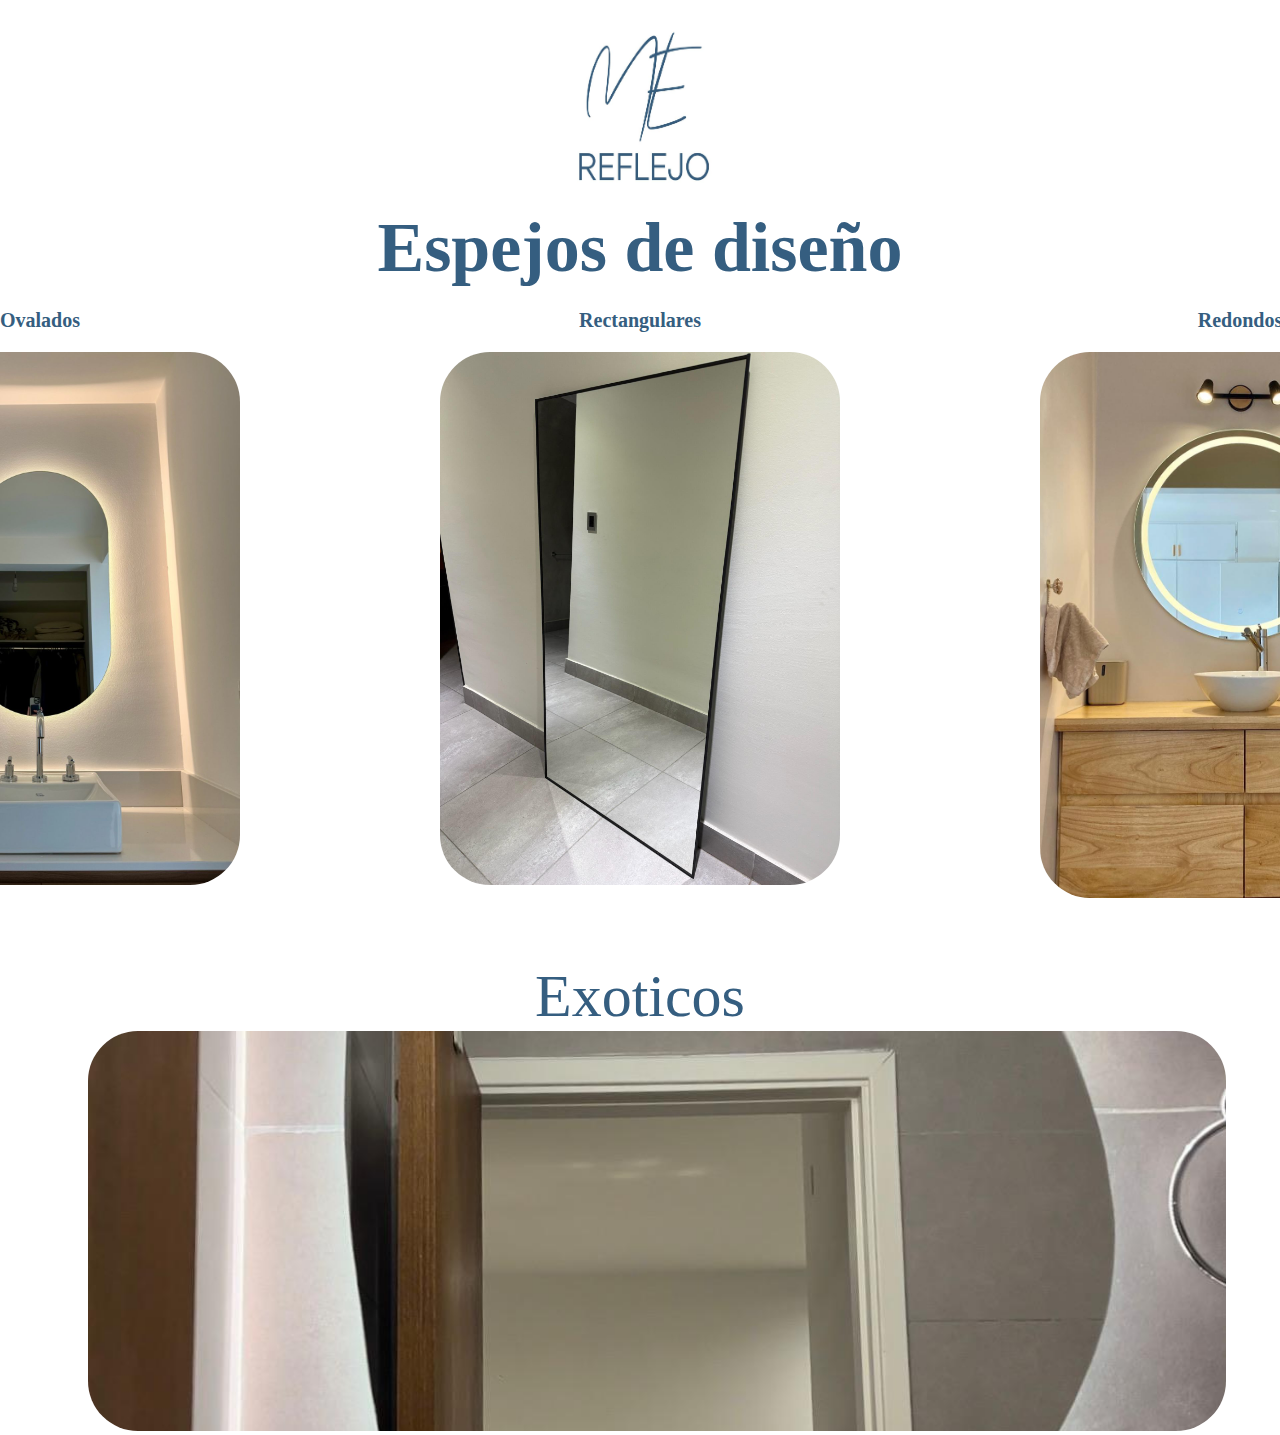
<file: index.html>
<!DOCTYPE html>
<html lang="es">

<head>
    <meta charset="UTF-8">
    <meta name="viewport" content="width=device-width, initial-scale=1.0">
    <meta name="description" content="Espejos modernos y a medida para tu hogar. ¡Envios rapidos a toda Argentina!">
    <title>Me reflejo</title>
    <link rel="stylesheet" href="Estilosindex.css">



</head>

<body>
    <header>
        <div class="container">
            <img src="./Imagenes/logo-mereflejo.jpeg" alt="logo-para-el-titulo" class="logo-mereflejo">
        </div>
        <section class="seccion-titulo">
            <h1>Espejos de diseño</h1>
        </section>

       </header>





    <div class="Imagenes_hub">

        <div class="titulos">
            <p>Ovalados</p>
            <a href="./paginas/Espejo_ovalado.html" target="_blank"><img src="Imagenes/Espejo ovalado.jpeg" alt=""></a>
        </div>

        <div class="titulos">
            <p>Rectangulares</p>
            <a href="./paginas/espejo_rectangular.html" target="_blank"><img src="Imagenes/espejorectangular.jpeg" alt=""></a>
        </div>


        <div class="titulos">
            <p>Redondos</p>
            <a href="./paginas/espejo_redondo.html" target="_blank"><img src="Imagenes/redondo1.jpeg" alt=""></a>
        </div>
    </div>

    <div class="imagen_exoticos">
        <P>Exoticos </P>
        <a href="./paginas/espejo_exotico.html" target="_blank"><img src="Imagenes/exotico1.jpeg" alt=""></a>
    </div>







</body>

</html>
</file>
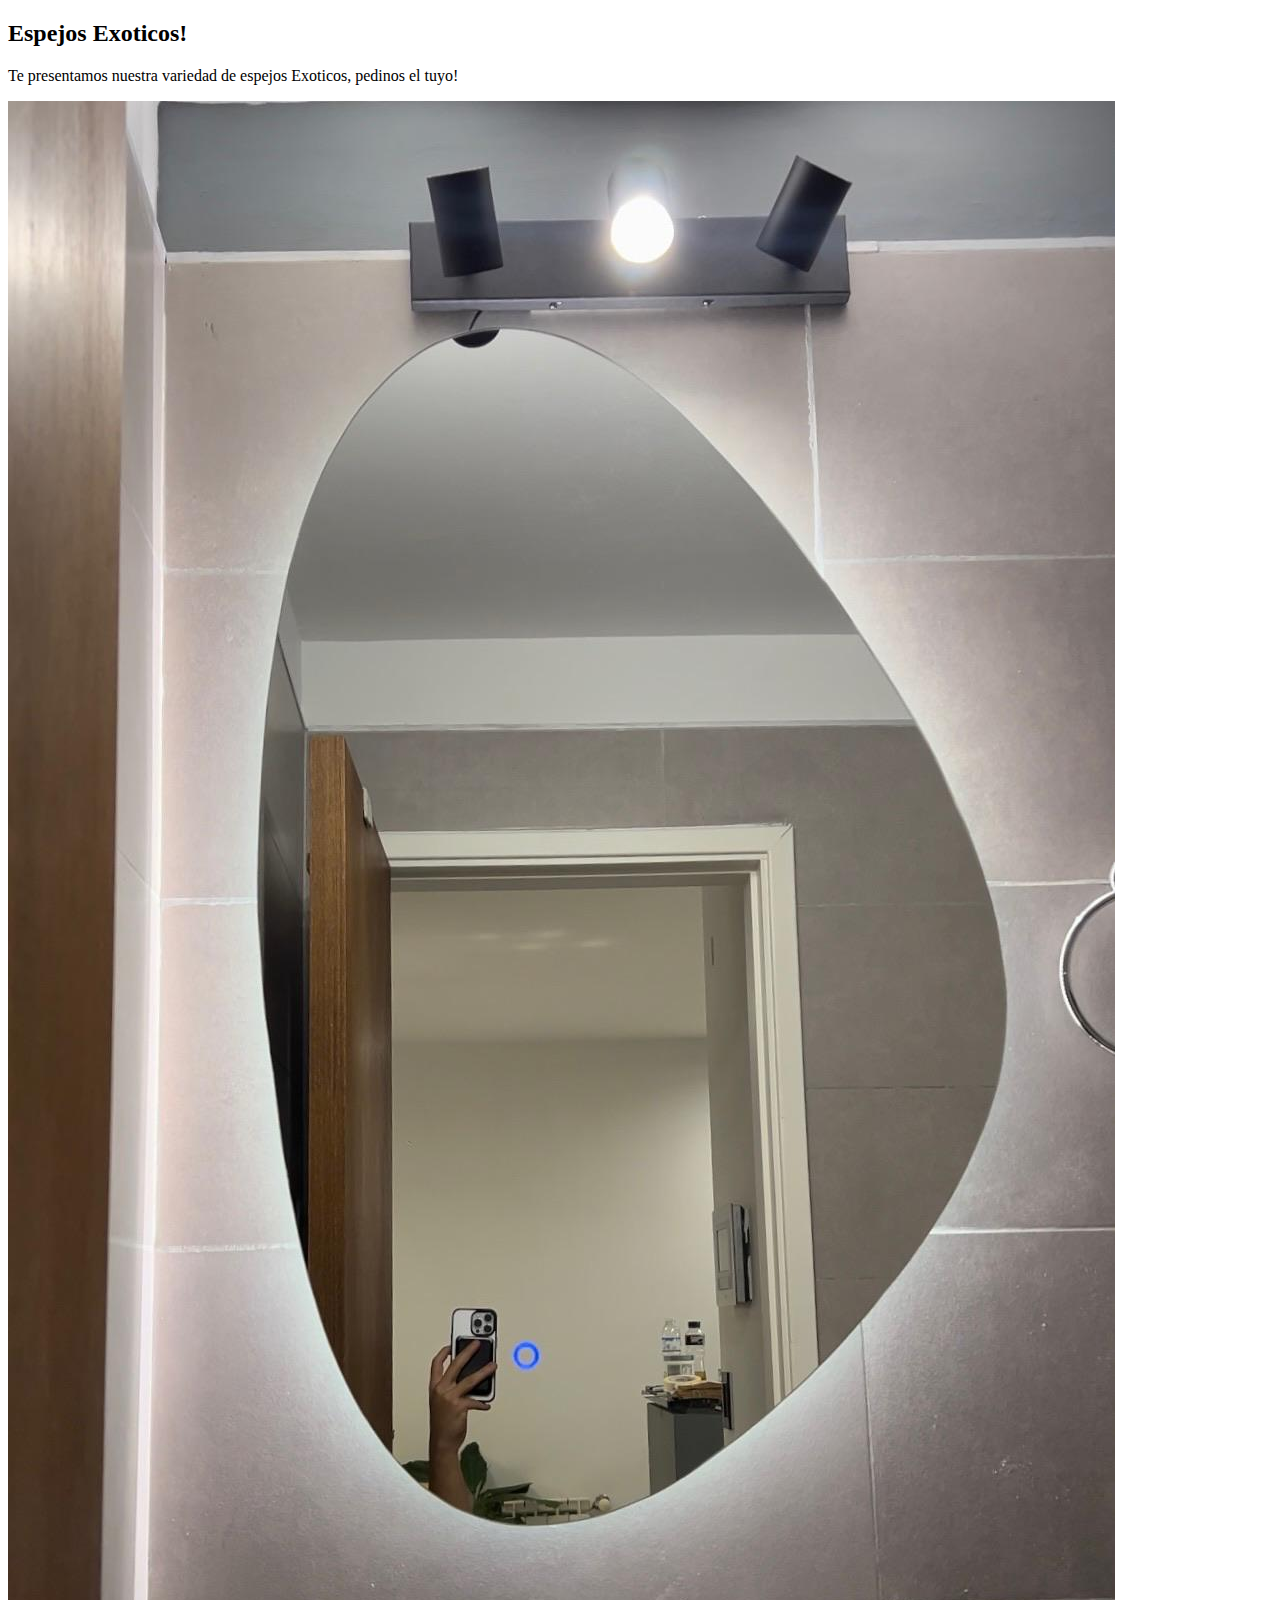
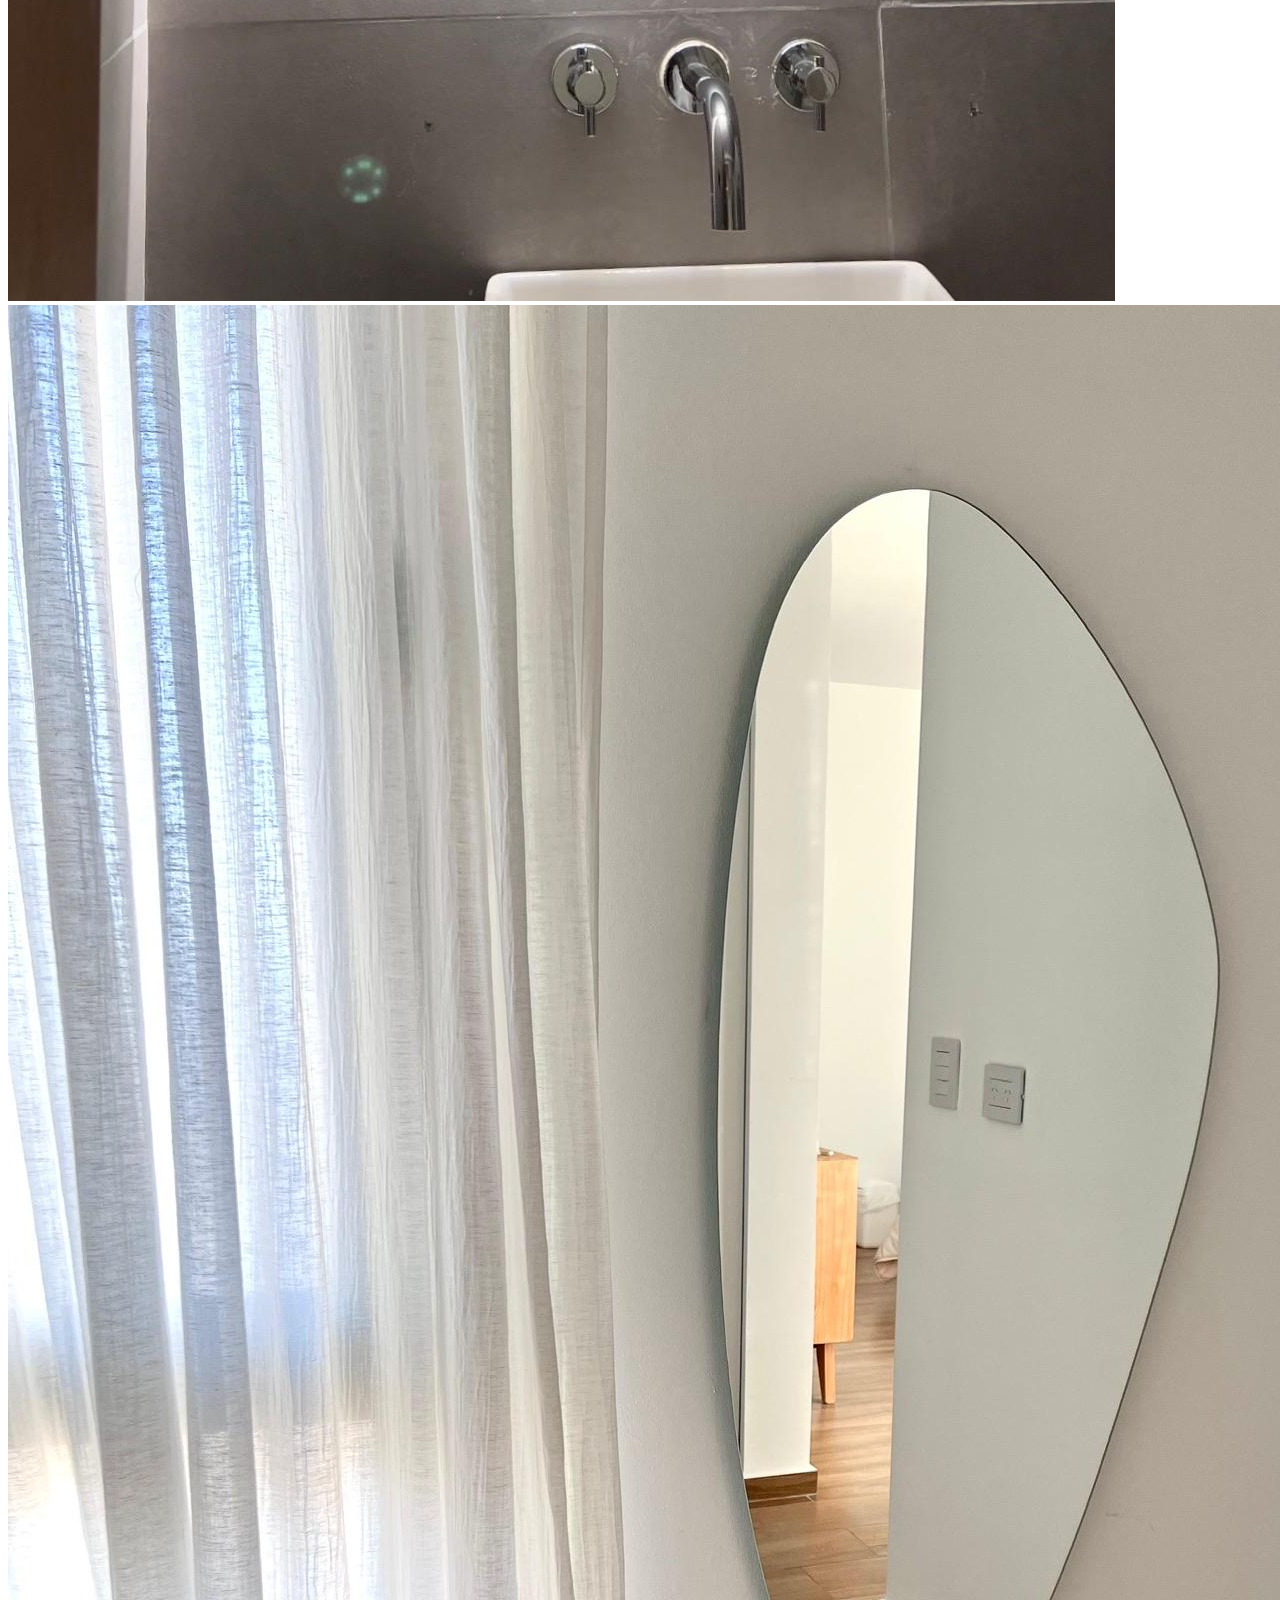
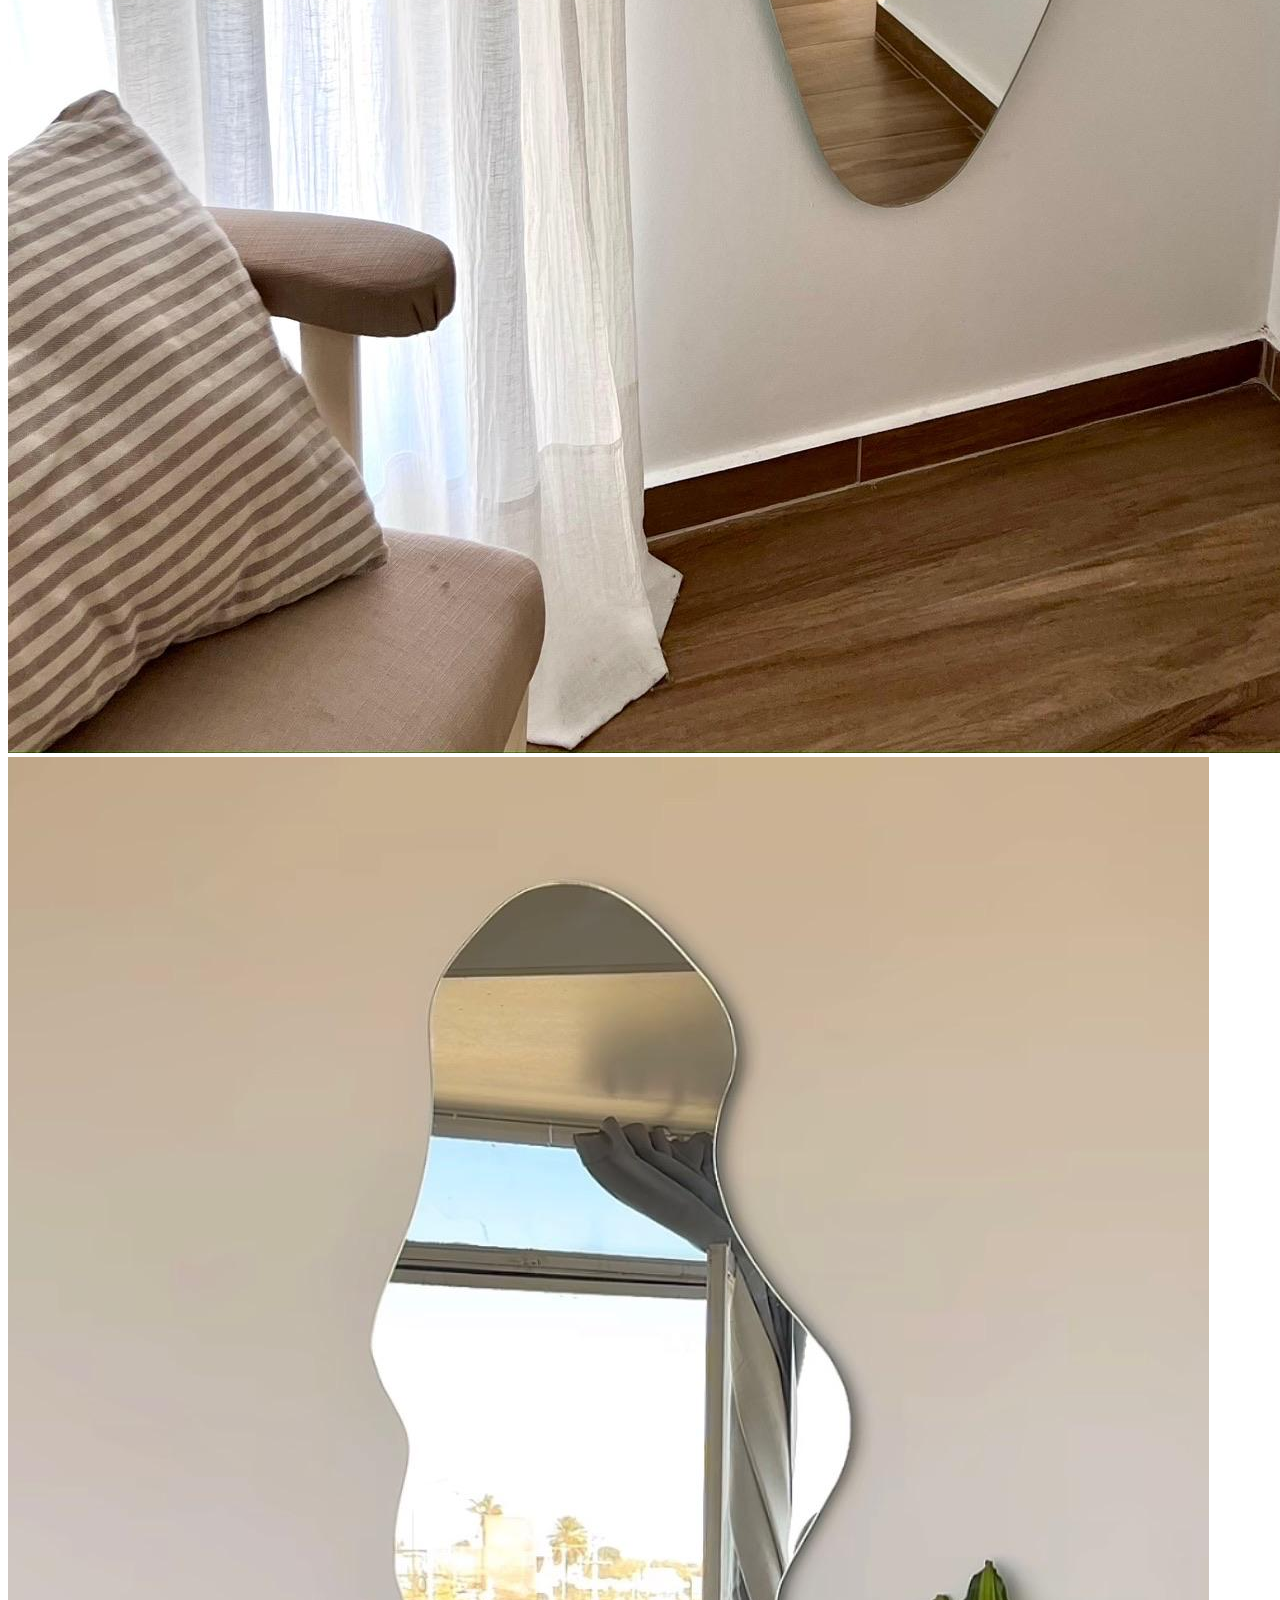
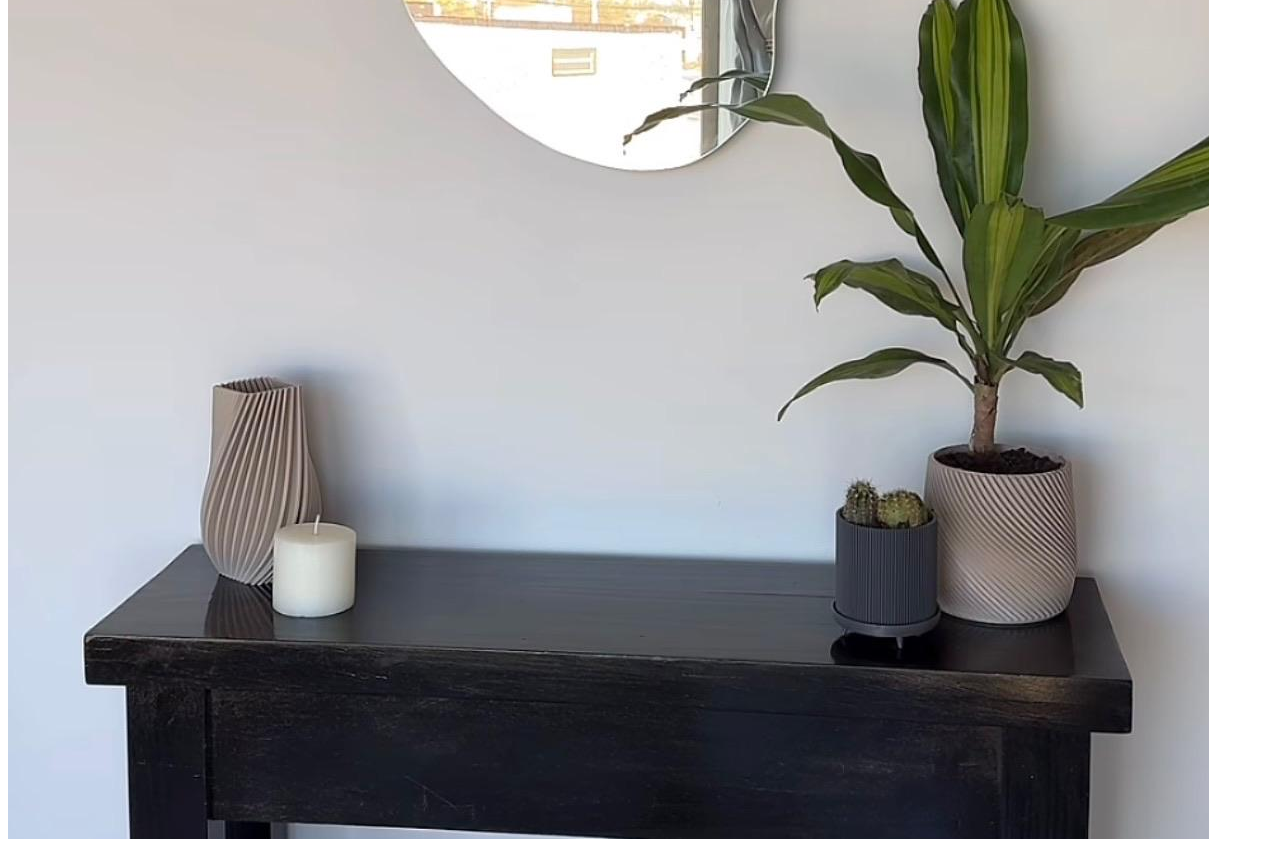
<file: paginas/espejo_exotico.html>
<!DOCTYPE html>
<html lang="en">

<head>
    <meta charset="UTF-8">
    <meta name="viewport" content="width=device-width, initial-scale=1.0">
    <title>Me reflejo</title>
    <link rel="stylesheet" href="../Estilosindex.css">
</head>

<body>
    <section id="espejoexoticodesc">
        <h2>Espejos Exoticos!</h2>
        <p>Te presentamos nuestra variedad de espejos Exoticos, pedinos el tuyo!</p>
    </section>

    <div id="espejosexoticos">
        <div class="contenedor">
            <img src="../Imagenes/exotico1.jpeg" alt="">
            <img src="../Imagenes/exotico2.jpeg" alt="">
            <img src="../Imagenes/exotico3.jpeg" alt="">
        </div>
    </div>


</body>

</html>
</file>
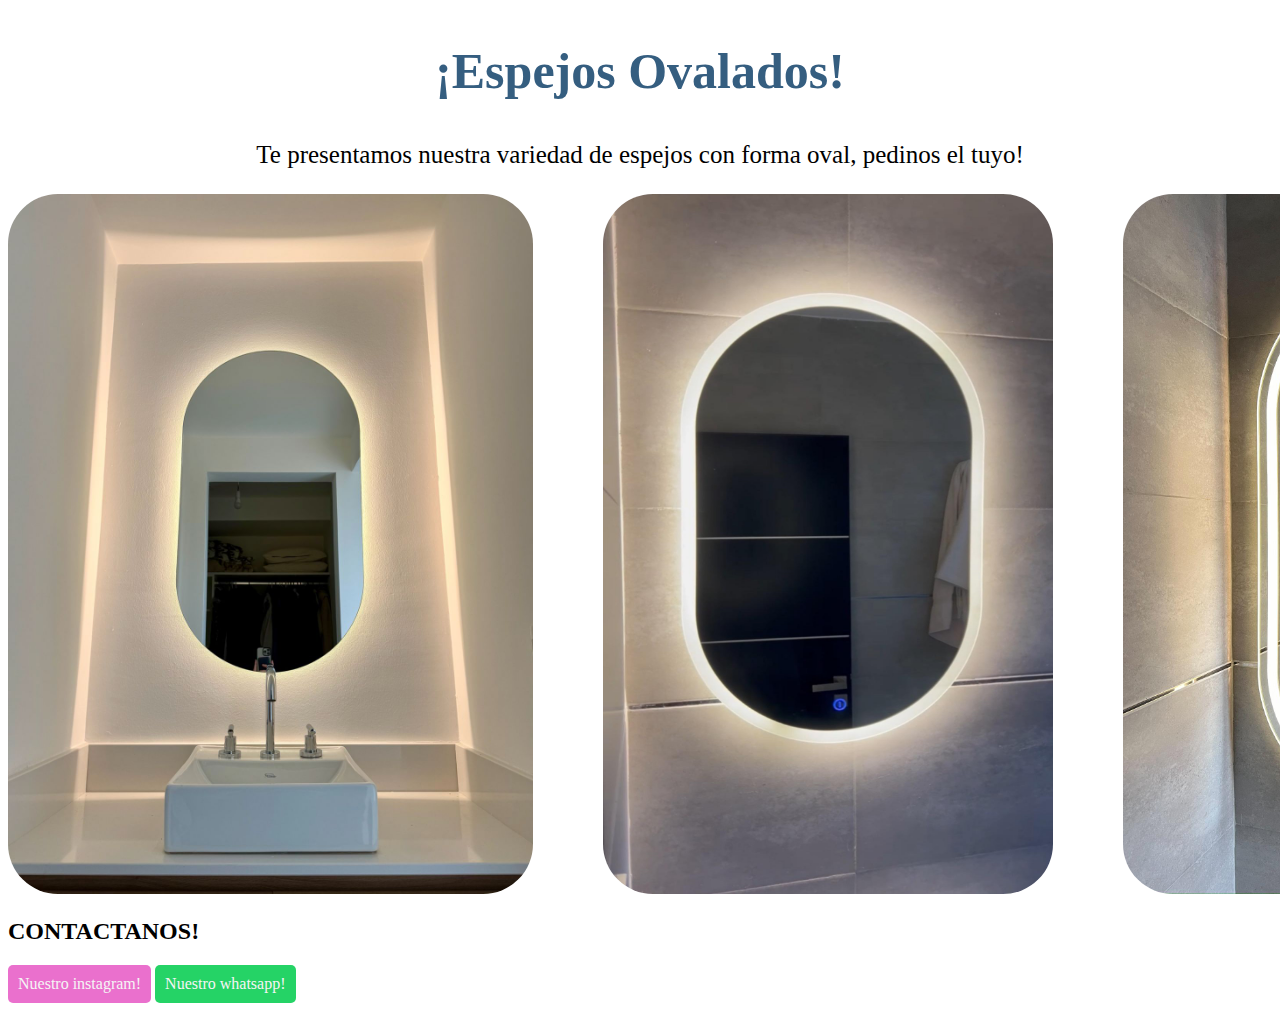
<file: paginas/Espejo_ovalado.html>
<!DOCTYPE html>
<html lang="es">

<head>
    <meta charset="UTF-8">
    <meta name="viewport" content="width=device-width, initial-scale=1.0">
    <title>Me reflejo</title>
    <link rel="stylesheet" href="../Estilosindex.css">
</head>

<body>
    <header class="ovaladostitulo">
        <h2>¡Espejos Ovalados!</h2>
        <p>Te presentamos nuestra variedad de espejos con forma oval, pedinos el tuyo!</p>
    </header>

    <section class="catalogo-ovalados">
        <div class="ovalado1">
            <img src="../Imagenes/Espejo ovalado.jpeg" alt="">
        </div>

        <div class="ovalado2">
            <img src="../Imagenes/ovalado2.jpeg" alt="">
        </div>

        <div class="ovalado3">
            <img src="../Imagenes/ovalado3.jpeg" alt="">
        </div>
    </section>

    <footer>
        <h2>CONTACTANOS!</h2>
        
        <div class="boton-instagram"><a href="https://www.instagram.com/me.reflejo/" target="_blank" rel="noopener noreferrer">Nuestro instagram!</a>
        </div>

        <div class="boton-wsp"><a href="https://wa.me/5493515641543" target="_blank" rel="noopener noreferrer">Nuestro whatsapp!</a>
        </div>

    
    </footer>













</body>

</html>
</file>
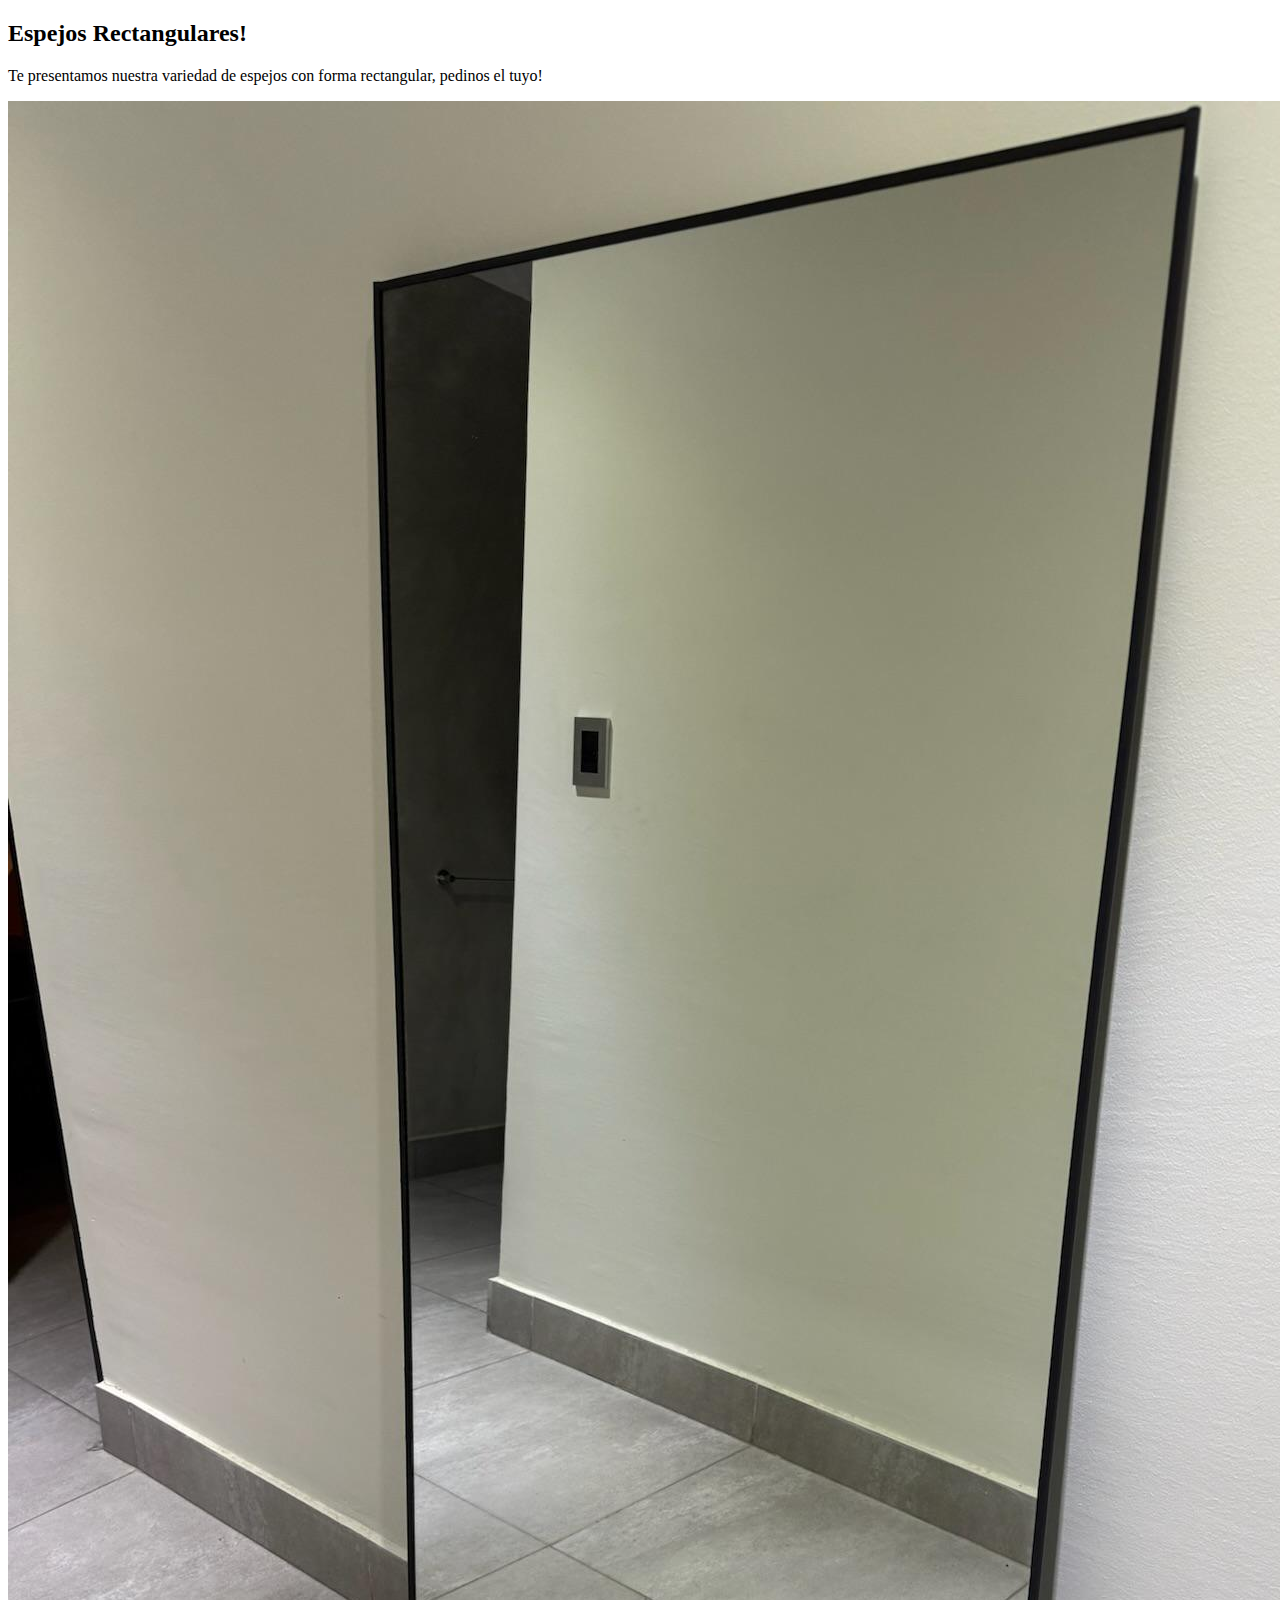
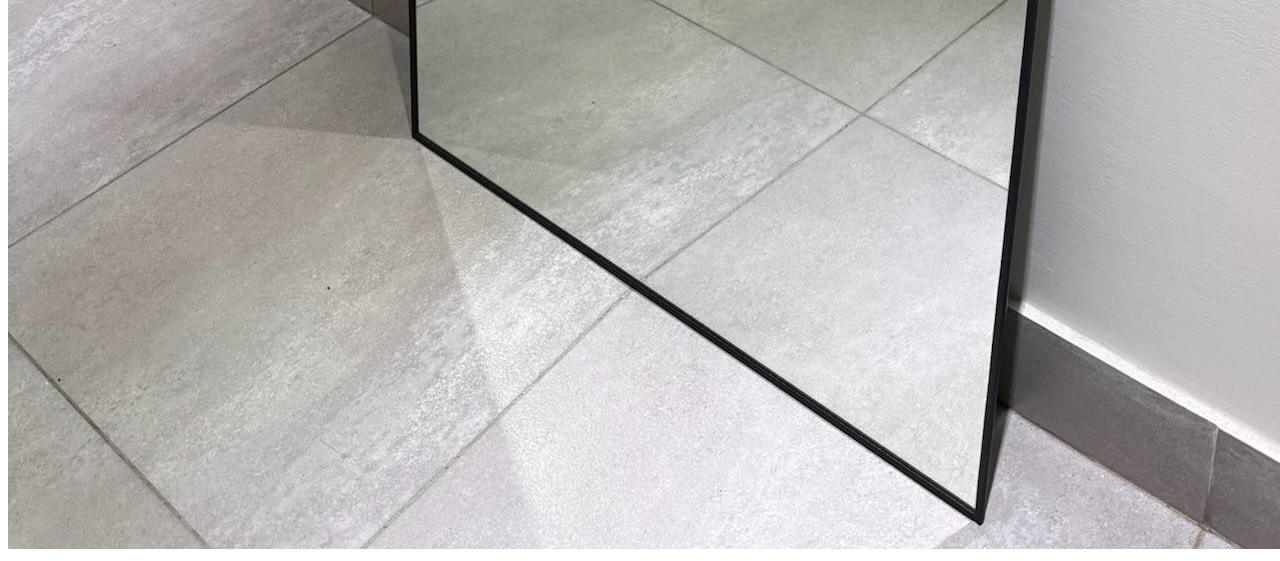
<file: paginas/espejo_rectangular.html>
<!DOCTYPE html>
<html lang="en">

<head>
    <meta charset="UTF-8">
    <meta name="viewport" content="width=device-width, initial-scale=1.0">
    <title>Me reflejo</title>
    <link rel="stylesheet" href="../Estilosindex.css">
</head>

<body>
    <section id="espejorectangularesc">
        <h2>Espejos Rectangulares!</h2>
        <p>Te presentamos nuestra variedad de espejos con forma rectangular, pedinos el tuyo!</p>
    </section>

    <div id="espejosrectangulares">
        <div class="contenedor">
            <img src="../Imagenes/espejorectangular.jpeg" alt="">
           
        </div>
    </div>


</body>

</html>
</file>
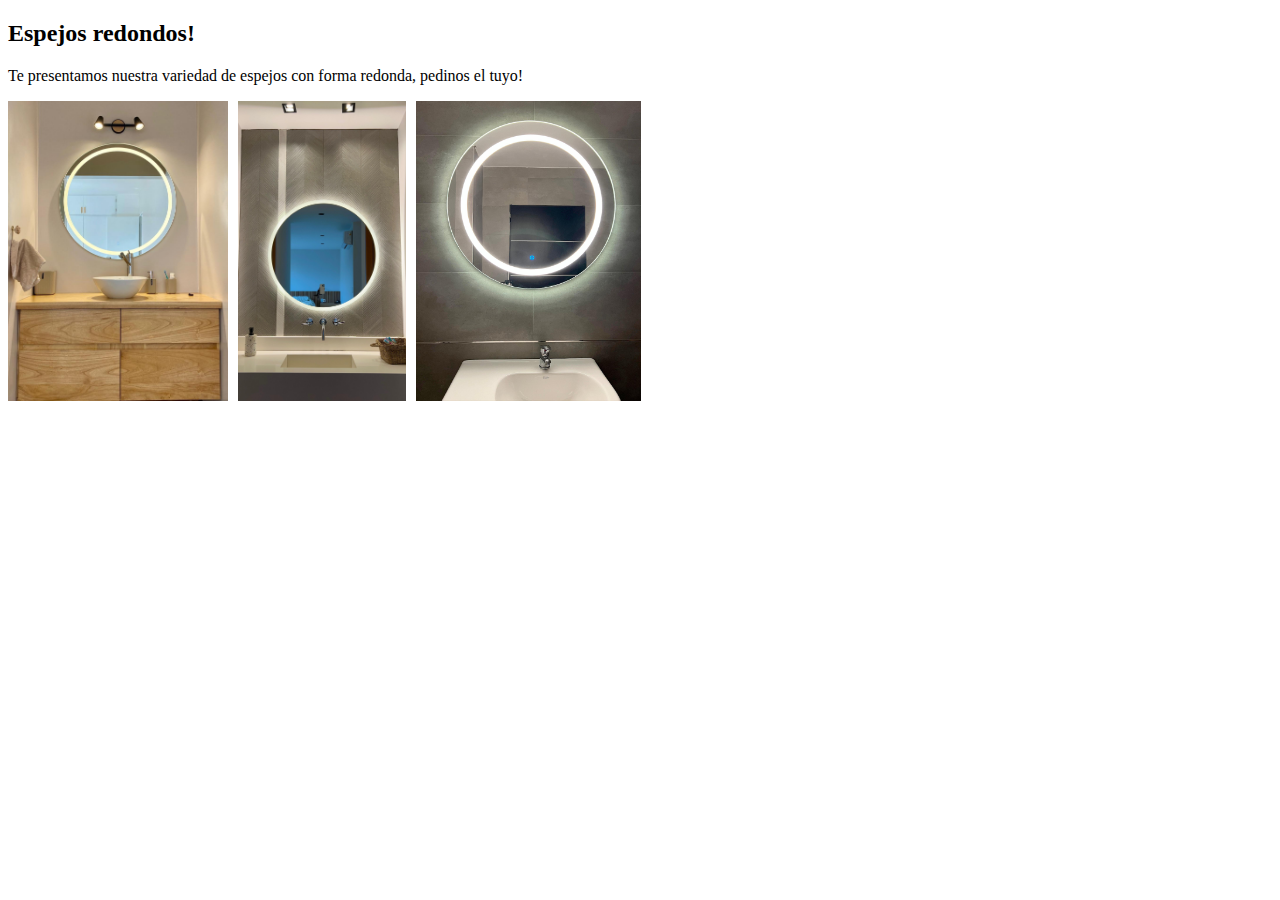
<file: paginas/espejo_redondo.html>
<!DOCTYPE html>
<html lang="en">

<head>
    <meta charset="UTF-8">
    <meta name="viewport" content="width=device-width, initial-scale=1.0">
    <title>Me reflejo</title>
    <link rel="stylesheet" href="../Estilosindex.css">
</head>

<body>
    <section id="espejoredondodesc">
        <h2>Espejos redondos!</h2>
        <p>Te presentamos nuestra variedad de espejos con forma redonda, pedinos el tuyo!</p>
    </section>

    <div id="espejosredondos">
        <div class="contenedor">
            <img src="../Imagenes/redondo1.jpeg" alt="">
            <img src="../Imagenes/redondo2.jpeg" alt="">
            <img src="../Imagenes/redondo3.jpeg" alt="">
        </div>
    </div>


</body>

</html>
</file>
<file: Estilosindex.css>
body {
    background-color: white;
}

/* header estilos */

header {
    background-color: white;
}

.container {
    display: flex;
    justify-content: center;
    background-color: white;
    margin-bottom: 0%;

}

.container img {
    height: 200px;
    max-width: 250px;
    width: auto;
    border-radius: 300px;
}

.titulo {
    display: flex;
    justify-content: center;
    margin-top: 0%;
    color: #355E80;
}


.seccion-titulo h1 {
    color: #355E80;
    font-size: 70px;
    margin-bottom: 1px;
    margin-top: 0%;
    text-align: center;
}

.presentacion p {
    color: #355E80;
    display: inline-flex;
    background-color: white;
    height: 400px;
    width: 600px;
    text-align: center;
    font-size: 30px;
    font-style: normal;
    font-weight: 600;
    font-family: Verdana, Geneva, Tahoma, sans-serif;
}


.titulos p {
    color: #355E80;
    font-size: 20px;
    font-weight: bold;
}




.Imagenes_hub img {
    max-width: 400px;
    height: auto;
    border-radius: 50px;
}

.Imagenes_hub {
    position: relative;
    display: flex;
    justify-content: center;
    background-color: white;
    flex-direction: row;
    text-align: center;
    gap: 200px;

}


#presentacion {
    font-size: medium;
    font-weight: bold;
}





#presentacion {
    font-size: xx-large;
    font-weight: bolder;
    font-style: italic;

}

#espejosredondos .contenedor {
    height: 300px;
    max-width: fit-content;
    display: flex;
    justify-content: space-between;
    gap: 10px;
}

/* Estilos pagina ovalados*/

.ovaladostitulo {
    text-align: center;
}

.ovaladostitulo h2 {
    color: #355E80;
    font-size: 50px;
}

.ovaladostitulo p {
    font-size: 25px;
}


.catalogo-ovalados {
    display: flex;
    justify-content: space-around;
    flex-direction: row;
    gap: 70px;

}


.ovalado1 img {
    height: 700px;
    border-radius: 50px;
}

.ovalado2 img {
    height: 700px;
    width: 450px;
    border-radius: 50px;
}

.ovalado3 img {
    height: 700px;
    border-radius: 50px;
}

/* Estilos boton exoticos*/
.imagen_exoticos p {
    color: #355E80;
    text-align: center;
    font-size: 60px;
    margin-bottom: 0px;
}

.imagen_exoticos {
    height: 400px;
    background-color: white;
}

.imagen_exoticos img {
    height: 400px;
    width: 90%;
    margin-top: 0px;
    object-fit: cover;
    border-radius: 50px;
    margin-left: 80px;
    text-align: center;


}

/* Footer paginas */
.boton-instagram {
    display: inline-flex;
    flex-direction: column;
    background-color: #ea70cd;
    text-decoration: none;
    color: white;
    padding: 10px;
    border-radius: 5px;
}

.boton-instagram a {
    color: whitesmoke;
    text-decoration: none;
}

.boton-wsp {
    display: inline-flex;
    flex-direction: column;
    background-color: #25D366;
    text-decoration: none;
    color: white;
    padding: 10px;
    border-radius: 5px;
}

.boton-wsp a {
    color: whitesmoke;
    text-decoration: none;
}

/* Responsive para celulares */
@media (max-width: 768px) {
    .Imagenes_hub {
        flex-direction: column;
        gap: 40px;
        padding: 20px;
    }

    .Imagenes_hub img {
        max-width: 90%;
        border-radius: 30px;
    }

    .seccion-titulo h1 {
        font-size: 40px;
        margin-bottom: 10px;
    }

    .imagen_exoticos img {
        margin-left: auto;
        margin-right: auto;
        display: block;
        width: 90%;


    }

    .imagen_exoticos p {
        font-size: 30px;



    }

    /* Responsive celular pagina ovalados */
    .catalogo-ovalados {
        display: flex;
        flex-direction: column;
    }



    .ovalado1 img {
        display: block;
        height: 700px;
        width: 530px;
        border-radius: 50px;
        margin-left: auto;
        margin-right: auto;
    }

    .ovalado2 img {
        display: block;
        height: 700px;
        width: 530px;
        border-radius: 50px;
        margin-left: auto;
        margin-right: auto;
    }

    .ovalado3 img {
        display: block;
        height: 700px;
        width: 530px;
        border-radius: 50px;
        margin-left: auto;
        margin-right: auto;
    }
}
</file>
